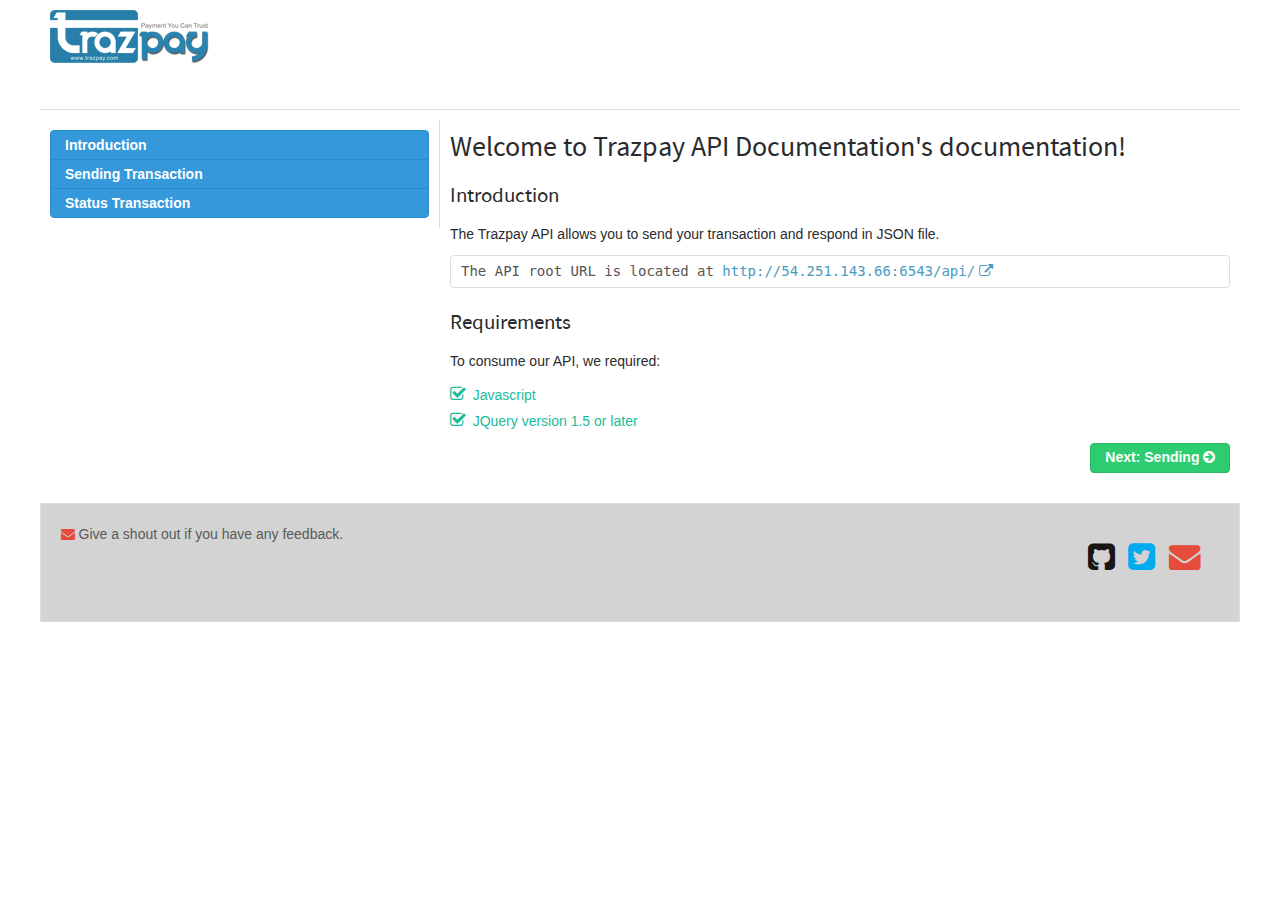
<file: index.html>
<!DOCTYPE HTML>
<html lang="en">
<head>
  <meta charset="UTF-8">
  <title>TrazPay API Documentation</title>

  <!-- Modernizer -->
  <script src="/static/js/libs/modernizr-2.6.2.min.js"></script>

  <!-- Framework CSS -->
  <!-- [if gt IE 9]><!-->
  <link type="text/css" rel="stylesheet" href="/static/css/groundwork.css">
  <!-- <![endif] -->
  <!-- [if lte IE 9]>
  <link type="text/css" rel="stylesheet" href="/static/css/groundwork-ie.css">
  <![endif] -->
  <link type="text/css" rel="stylesheet" href="/static/css/style.css">

</head>
<body>
  <div class="container">
    <!-- ===================== HEADER ============================ -->
    <header class="padded">
      <div class="row">
        <div class="one half">
          <h2 class="logo">
            <a href="/">
                <img src="/static/img/logo.png" alt="TrazPay" />
            </a>
          </h2>
        </div>
      </div>
    </header>
    <hr />

    <!-- ===================== CONTENT ============================ -->
    <div class="row">
      <aside class="one third padded border-right bounceInLeft animated">
        <nav class="nav vertical blue" title="API Menu">
          <ul role="menu">
            <li><a href="/">Introduction</a></li>
            <li><a href="/sending.html">Sending Transaction</a></li>
            <li><a href="/status.html">Status Transaction</a></li>
          </ul>
        </nav>
      </aside>
      <section class="two thirds padded bounceInDown animated">
        
<h2>Welcome to Trazpay API Documentation's documentation!</h2>
<h3>Introduction</h3>
<p>
  The Trazpay API allows you to send your transaction and respond in JSON file.
</p>
<code class="block">
  The API root URL is located at <a href="http://54.251.143.66:6543/api/" target="_blank">http://54.251.143.66:6543/api/</a>
</code>

<br />

<h3>Requirements</h3>
<p>
  To consume our API, we required:
  <ul class="checklist turquoise">
    <li aria-checked="true">Javascript</li>
    <li aria-checked="true">JQuery version 1.5 or later</li>
  </ul>

</p>

<div class="flipInX animated align-right">
  <p>
  <a class="green button" rel="next" href="/sending.html">Next: Sending</a>
  </p>
</div>

      </section>
    </div>

    <!-- ======================= FOOTER =========================== -->
    <footer class="gap-top bounceInUp animated">
      <div class="box square">
        <div class="container">
          <div class="row">
            <div class="one half padded">
              <p>
                <a href="mailto:developer@trazpay.com">Give a shout out</a>
                if you have any feedback.
              </p>
            </div>
            <div class="one half padded">
              <p class="large padded align-right align-center-small-tablet">
                <a class="large inline" title="@trazpay" target="_blank" href="http://github.com/trazpay"></a>
                <a class="large inline" title="@trazpay" target="_blank" href="http://twitter.com/trazpay"></a>
                <a class="large inline" title="eveloper@trazpay.com" href="mailto:developer@trazpay.com"></a>
              </p>
            </div>
          </div>
        </div>
      </div>
    
    </footer>

  </div>
  <script src="/static/js/libs/jquery-1.10.2.min.js"></script>
  <script src="/static/js/groundwork.all.js"></script>
</body>
</html>
</file>
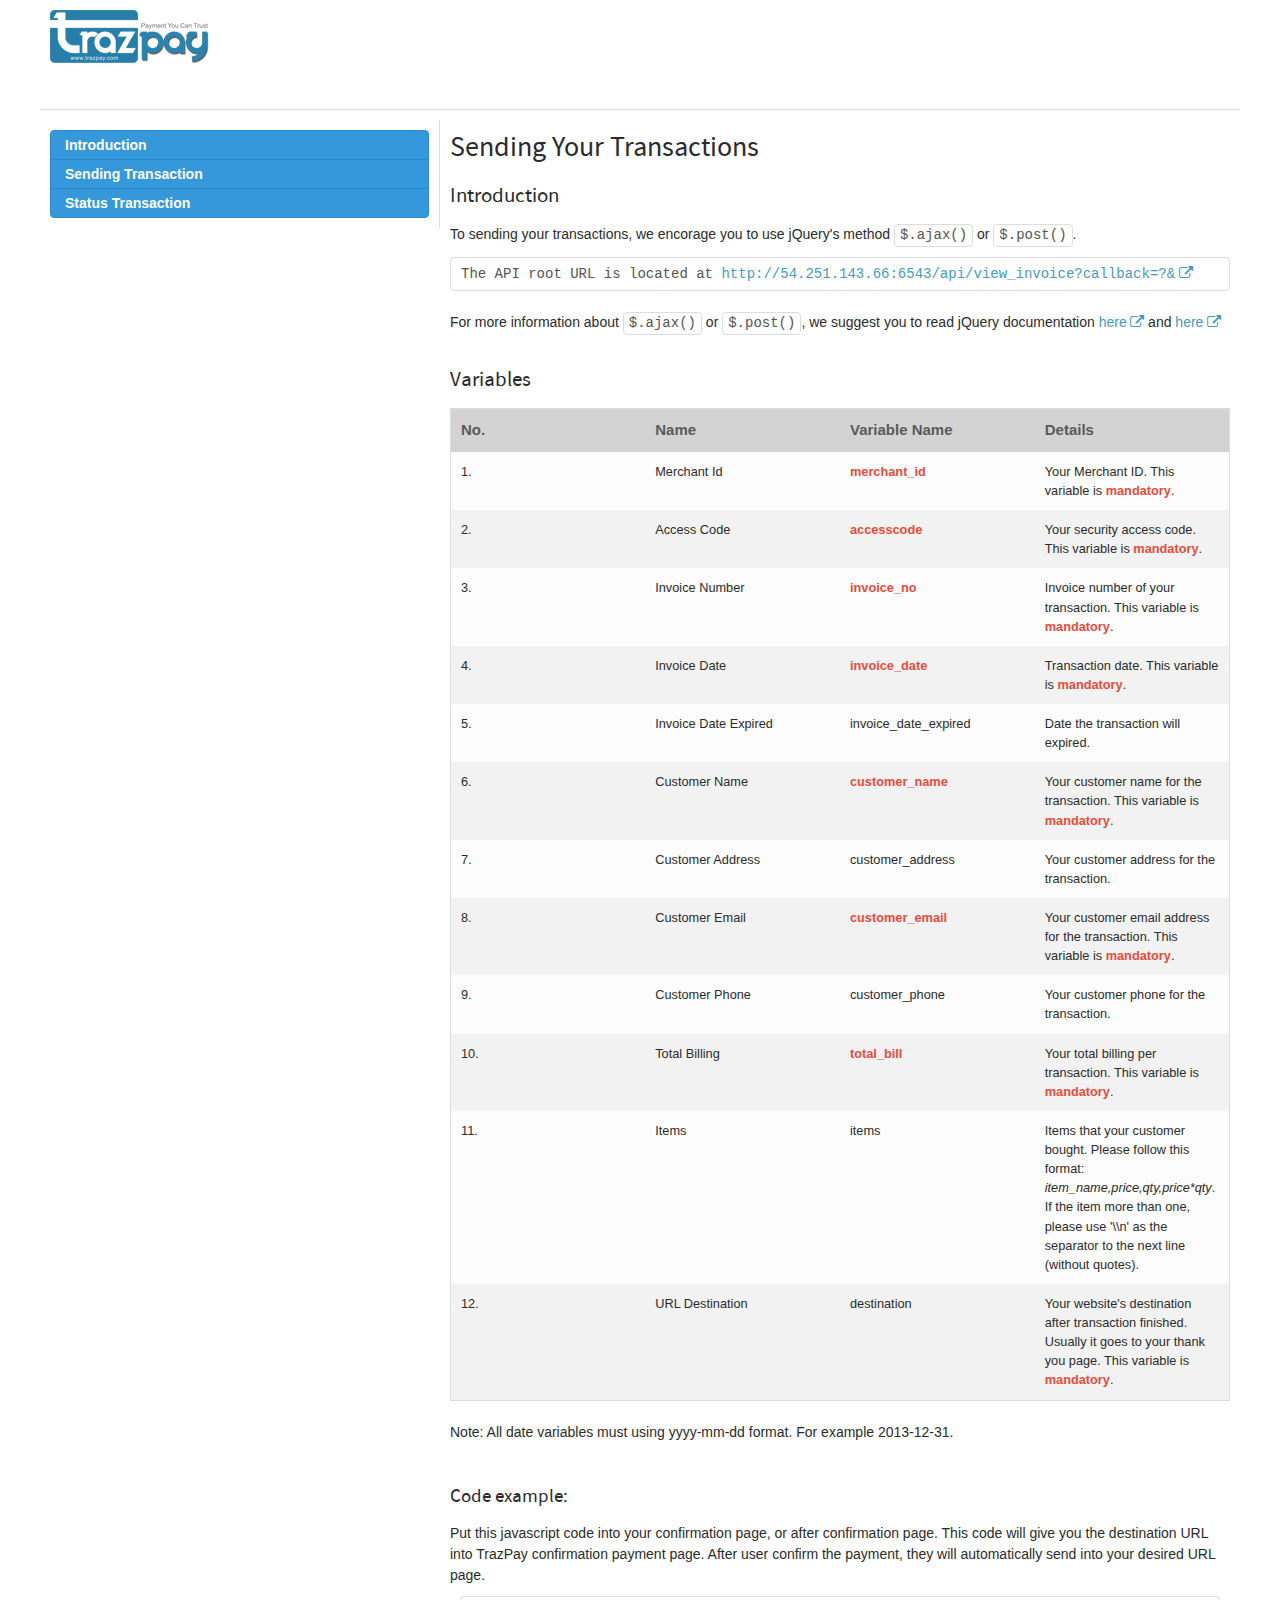
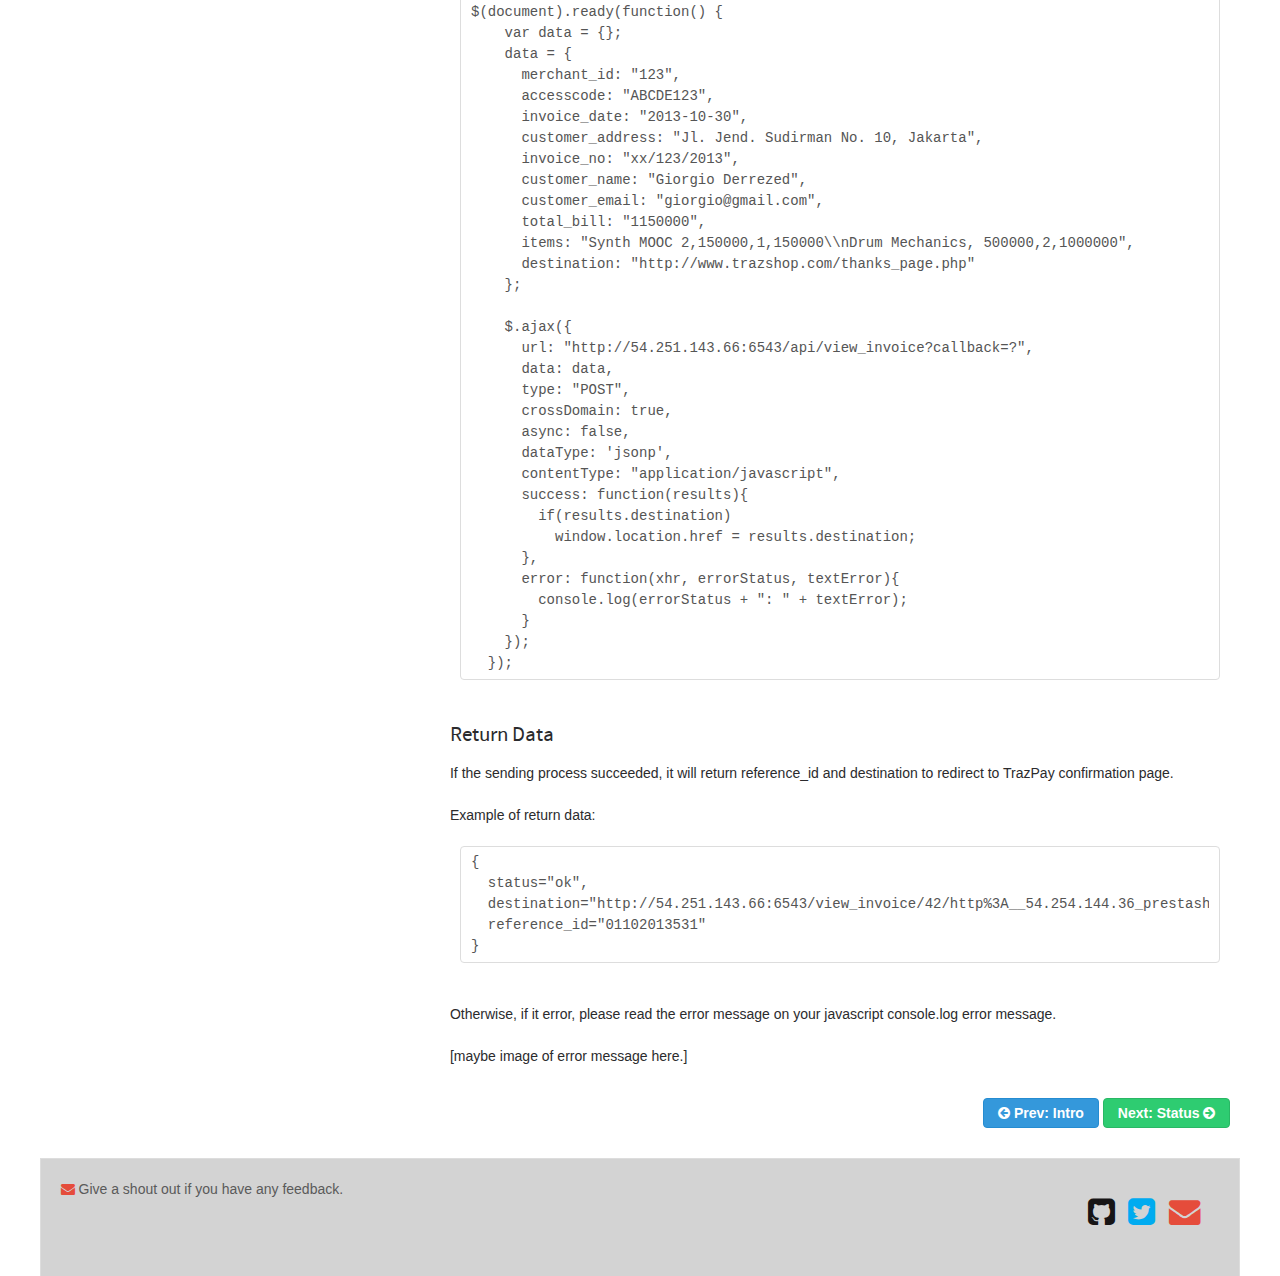
<file: sending.html>
<!DOCTYPE HTML>
<html lang="en">
<head>
  <meta charset="UTF-8">
  <title>TrazPay API Documentation</title>

  <!-- Modernizer -->
  <script src="/static/js/libs/modernizr-2.6.2.min.js"></script>

  <!-- Framework CSS -->
  <!-- [if gt IE 9]><!-->
  <link type="text/css" rel="stylesheet" href="/static/css/groundwork.css">
  <!-- <![endif] -->
  <!-- [if lte IE 9]>
  <link type="text/css" rel="stylesheet" href="/static/css/groundwork-ie.css">
  <![endif] -->
  <link type="text/css" rel="stylesheet" href="/static/css/style.css">

</head>
<body>
  <div class="container">
    <!-- ===================== HEADER ============================ -->
    <header class="padded">
      <div class="row">
        <div class="one half">
          <h2 class="logo">
            <a href="/">
                <img src="/static/img/logo.png" alt="TrazPay" />
            </a>
          </h2>
        </div>
      </div>
    </header>
    <hr />

    <!-- ===================== CONTENT ============================ -->
    <div class="row">
      <aside class="one third padded border-right bounceInLeft animated">
        <nav class="nav vertical blue" title="API Menu">
          <ul role="menu">
            <li><a href="/">Introduction</a></li>
            <li><a href="/sending.html">Sending Transaction</a></li>
            <li><a href="/status.html">Status Transaction</a></li>
          </ul>
        </nav>
      </aside>
      <section class="two thirds padded bounceInDown animated">
        
<h2>Sending Your Transactions</h2>
<h3>Introduction</h3>
<p>
  To sending your transactions, we encorage you to use jQuery's method <code>$.ajax()</code>
  or <code>$.post()</code>.
</p>
<code class="block">
  The API root URL is located at <a href="http://54.251.143.66:6543/api/view_invoice?callback=?&" target="_blank">http://54.251.143.66:6543/api/view_invoice?callback=?&</a>
</code>

<br />
<p>
  For more information about <code>$.ajax()</code> or <code>$.post()</code>, we suggest you to read jQuery documentation 
  <a href="http://api.jquery.com/jQuery.post/" target="_blank">here</a> and <a href="http://api.jquery.com/jQuery.ajax/" target="_blank">here</a>
</p>
<br />

<h3>Variables</h3>
<table class="responsive" data-max="15">
  <thead>
    <tr>
      <th>No. </th>
      <th>Name</th>
      <th>Variable Name</th>
      <th>Details</th>
    </tr>
  </thead>
  <tbody>
    <tr>
      <td>1.</td>
      <td>Merchant Id</td>
      <td><strong class="red">merchant_id</strong></td>
      <td>Your Merchant ID. This variable is <strong class="red" class="red">mandatory</strong>.</td>
    </tr>
    <tr>
      <td>2.</td>
      <td>Access Code</td>
      <td><strong class="red">accesscode</strong></td>
      <td>Your security access code. This variable is <strong class="red">mandatory</strong>.</td>
    </tr>
    <tr>
      <td>3.</td>
      <td>Invoice Number</td>
      <td><strong class="red">invoice_no</strong></td>
      <td>Invoice number of your transaction. This variable is <strong class="red">mandatory</strong>.</td>
    </tr>
    <tr>
      <td>4.</td>
      <td>Invoice Date</td>
      <td><strong class="red">invoice_date</strong></td>
      <td>Transaction date.  This variable is <strong class="red">mandatory</strong>.</td>
    </tr>
    <tr>
      <td>5.</td>
      <td>Invoice Date Expired</td>
      <td>invoice_date_expired</td>
      <td>Date the transaction will expired. </td>
    </tr>
    <tr>
      <td>6.</td>
      <td>Customer Name</td>
      <td><strong class="red">customer_name</strong></td>
      <td>Your customer name for the transaction. This variable is <strong class="red">mandatory</strong>.</td>
    </tr>
    <tr>
      <td>7.</td>
      <td>Customer Address</td>
      <td>customer_address</td>
      <td>Your customer address for the transaction.</td>
    </tr>
    <tr>
      <td>8.</td>
      <td>Customer Email</td>
      <td><strong class="red">customer_email</strong></td>
      <td>Your customer email address for the transaction. This variable is <strong class="red">mandatory</strong>.</td>
    </tr>
    <tr>
      <td>9.</td>
      <td>Customer Phone</td>
      <td>customer_phone</td>
      <td>Your customer phone for the transaction.</td>
    </tr>
    <tr>
      <td>10.</td>
      <td>Total Billing</td>
      <td><strong class="red">total_bill</strong></td>
      <td>Your total billing per transaction. This variable is <strong class="red">mandatory</strong>.</td>
    </tr>
    <tr>
      <td>11.</td>
      <td>Items</td>
      <td>items</td>
      <td>Items that your customer bought. Please follow this format: <em>item_name,price,qty,price*qty</em>.
      If the item more than one, please use '\\n' as the separator to the next line (without quotes).</td>
    </tr>
    <tr>
      <td>12.</td>
      <td>URL Destination</td>
      <td>destination</td>
      <td>Your website's destination after transaction finished. Usually it goes to your thank you page. This variable is <strong class="red">mandatory</strong>.</td>
    </tr>
  </tbody>
</table>

<br />
<p>
Note: All date variables must using yyyy-mm-dd format. For example 2013-12-31.
</p>

<br />
<p><h4>Code example:</h4>
Put this javascript code into your confirmation page, or after confirmation page.
This code will give you the destination URL into TrazPay confirmation payment page.
After user confirm the payment, they will automatically send into your desired URL page.

  <div class="row">
    <div class="one whole padded">
      <code class="block">
        <pre>$(document).ready(function() {
    var data = {};
    data = {
      merchant_id: "123",
      accesscode: "ABCDE123",
      invoice_date: "2013-10-30",
      customer_address: "Jl. Jend. Sudirman No. 10, Jakarta",
      invoice_no: "xx/123/2013",
      customer_name: "Giorgio Derrezed",
      customer_email: "giorgio@gmail.com",
      total_bill: "1150000",
      items: "Synth MOOC 2,150000,1,150000\\nDrum Mechanics, 500000,2,1000000",
      destination: "http://www.trazshop.com/thanks_page.php"
    };

    $.ajax({
      url: "http://54.251.143.66:6543/api/view_invoice?callback=?",
      data: data,
      type: "POST",
      crossDomain: true,
      async: false,
      dataType: 'jsonp',
      contentType: "application/javascript",
      success: function(results){
        if(results.destination)
          window.location.href = results.destination;
      },
      error: function(xhr, errorStatus, textError){
        console.log(errorStatus + ": " + textError);
      }
    });
  });</pre>
      </code>
    </div>
  </div>
</p>

<br />

<h3>Return Data</h3>

<p>
If the sending process succeeded, it will return reference_id and destination to redirect to TrazPay confirmation page. <br /><br />

  Example of return data:
  <div class="row">
    <div class="one whole padded">
      <code class="block">
        <pre>{
  status="ok",
  destination="http://54.251.143.66:6543/view_invoice/42/http%3A__54.254.144.36_prestashop_",
  reference_id="01102013531"
}</pre>
      </code>
    </div>
  </div>
</p>
<br />
<p>
  Otherwise, if it error, please read the error message on your javascript console.log error message.
  <br /><br />
  [maybe image of error message here.]
</p>

<br />

<div class="flipInX animated align-right">
  <p>
    <a class="blue button" rel="prev" href="/">Prev: Intro</a>
    <a class="green button" rel="next" href="/status.html">Next: Status</a>
  </p>
</div>

      </section>
    </div>

    <!-- ======================= FOOTER =========================== -->
    <footer class="gap-top bounceInUp animated">
      <div class="box square">
        <div class="container">
          <div class="row">
            <div class="one half padded">
              <p>
                <a href="mailto:developer@trazpay.com">Give a shout out</a>
                if you have any feedback.
              </p>
            </div>
            <div class="one half padded">
              <p class="large padded align-right align-center-small-tablet">
                <a class="large inline" title="@trazpay" target="_blank" href="http://github.com/trazpay"></a>
                <a class="large inline" title="@trazpay" target="_blank" href="http://twitter.com/trazpay"></a>
                <a class="large inline" title="eveloper@trazpay.com" href="mailto:developer@trazpay.com"></a>
              </p>
            </div>
          </div>
        </div>
      </div>
    
    </footer>

  </div>
  <script src="/static/js/libs/jquery-1.10.2.min.js"></script>
  <script src="/static/js/groundwork.all.js"></script>
</body>
</html>
</file>
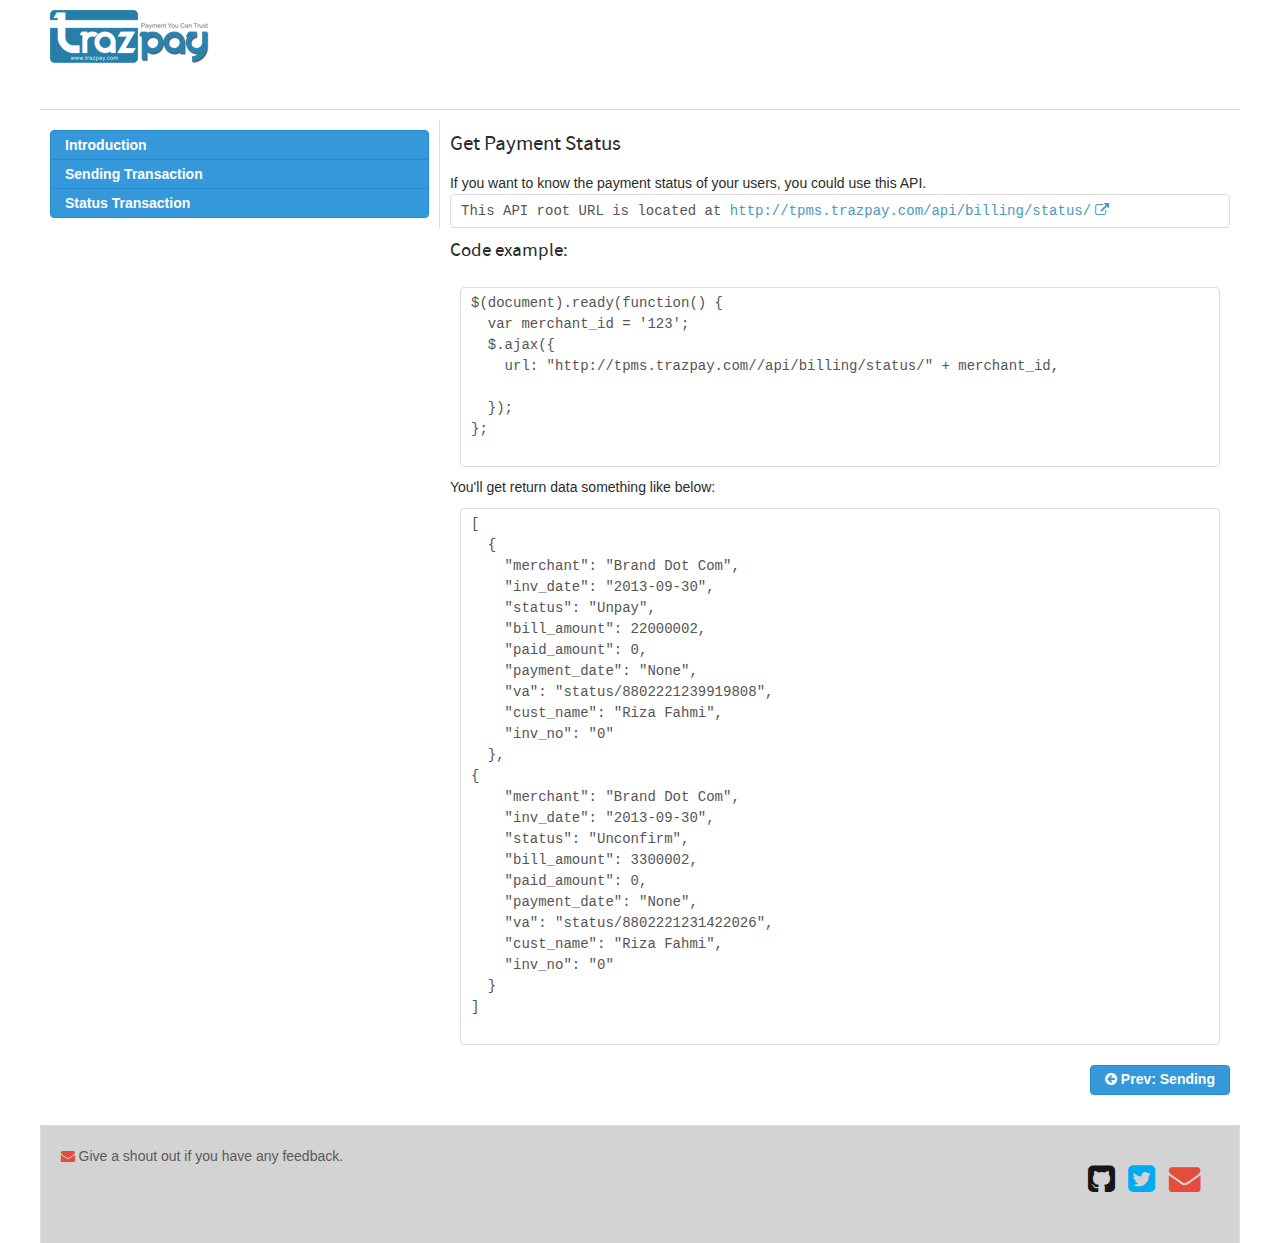
<file: status.html>
<!DOCTYPE HTML>
<html lang="en">
<head>
  <meta charset="UTF-8">
  <title>TrazPay API Documentation</title>

  <!-- Modernizer -->
  <script src="/static/js/libs/modernizr-2.6.2.min.js"></script>

  <!-- Framework CSS -->
  <!-- [if gt IE 9]><!-->
  <link type="text/css" rel="stylesheet" href="/static/css/groundwork.css">
  <!-- <![endif] -->
  <!-- [if lte IE 9]>
  <link type="text/css" rel="stylesheet" href="/static/css/groundwork-ie.css">
  <![endif] -->
  <link type="text/css" rel="stylesheet" href="/static/css/style.css">

</head>
<body>
  <div class="container">
    <!-- ===================== HEADER ============================ -->
    <header class="padded">
      <div class="row">
        <div class="one half">
          <h2 class="logo">
            <a href="/">
                <img src="/static/img/logo.png" alt="TrazPay" />
            </a>
          </h2>
        </div>
      </div>
    </header>
    <hr />

    <!-- ===================== CONTENT ============================ -->
    <div class="row">
      <aside class="one third padded border-right bounceInLeft animated">
        <nav class="nav vertical blue" title="API Menu">
          <ul role="menu">
            <li><a href="/">Introduction</a></li>
            <li><a href="/sending.html">Sending Transaction</a></li>
            <li><a href="/status.html">Status Transaction</a></li>
          </ul>
        </nav>
      </aside>
      <section class="two thirds padded bounceInDown animated">
        
<h3>Get Payment Status</h3>
<p>
  If you want to know the payment status of your users, you could use this API.

  <code class="block">
    This API root URL is located at <a href="http://tpms.trazpay.com/api/billing/status/" target="_blank">http://tpms.trazpay.com/api/billing/status/</a>
  </code>

  <h4>Code example:</h4>
  <div class="row">
    <div class="one whole padded"><code class="block"><pre>
$(document).ready(function() {
  var merchant_id = '123';
  $.ajax({
    url: "http://tpms.trazpay.com//api/billing/status/" + merchant_id,

  });
};
    </pre></code></div>
  </div>

  You'll get return data something like below:
  <div class="row">
    <div class="one whole padded"><code class="block"><pre>
[
  {
    "merchant": "Brand Dot Com",
    "inv_date": "2013-09-30",
    "status": "Unpay",
    "bill_amount": 22000002,
    "paid_amount": 0,
    "payment_date": "None",
    "va": "status/8802221239919808",
    "cust_name": "Riza Fahmi",
    "inv_no": "0"
  },
{
    "merchant": "Brand Dot Com",
    "inv_date": "2013-09-30",
    "status": "Unconfirm",
    "bill_amount": 3300002,
    "paid_amount": 0,
    "payment_date": "None",
    "va": "status/8802221231422026",
    "cust_name": "Riza Fahmi",
    "inv_no": "0"
  }
]
    </pre></code></div>
  </div>

</p>

<div class="flipInX animated align-right">
  <p>
  <a class="blue button" rel="prev" href="/sending.html">Prev: Sending</a>
  </p>
</div>

      </section>
    </div>

    <!-- ======================= FOOTER =========================== -->
    <footer class="gap-top bounceInUp animated">
      <div class="box square">
        <div class="container">
          <div class="row">
            <div class="one half padded">
              <p>
                <a href="mailto:developer@trazpay.com">Give a shout out</a>
                if you have any feedback.
              </p>
            </div>
            <div class="one half padded">
              <p class="large padded align-right align-center-small-tablet">
                <a class="large inline" title="@trazpay" target="_blank" href="http://github.com/trazpay"></a>
                <a class="large inline" title="@trazpay" target="_blank" href="http://twitter.com/trazpay"></a>
                <a class="large inline" title="eveloper@trazpay.com" href="mailto:developer@trazpay.com"></a>
              </p>
            </div>
          </div>
        </div>
      </div>
    
    </footer>

  </div>
  <script src="/static/js/libs/jquery-1.10.2.min.js"></script>
  <script src="/static/js/groundwork.all.js"></script>
</body>
</html>
</file>
